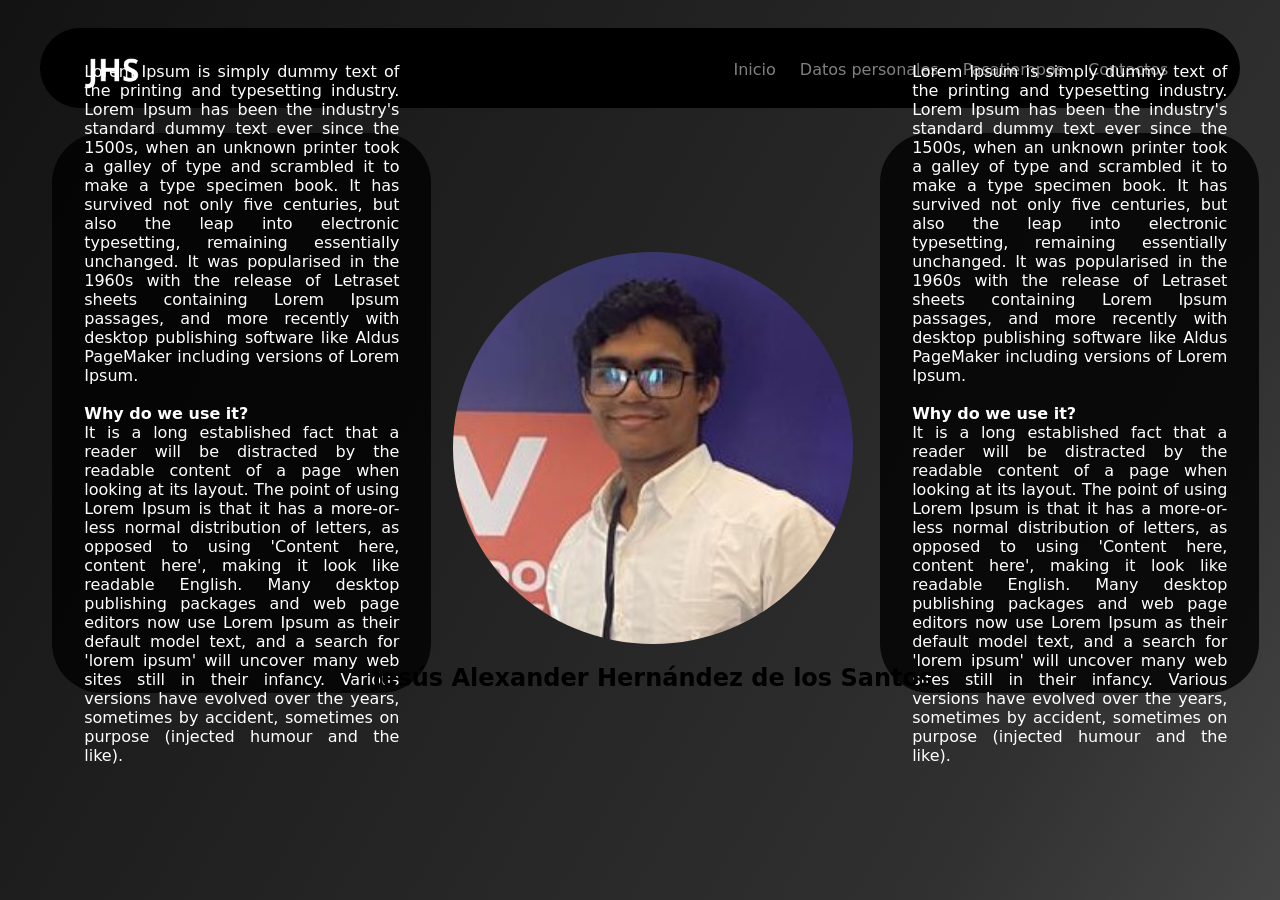
<file: index.html>
<!DOCTYPE html>
<html>
    <head>
        <title>Inicio</title>
        <meta charset="UTF-8">
        <meta name="viewport" content="width=device-width, initial-scale=1.0">
        <link rel="icon" href="logo/JHS.png">
        <link rel="stylesheet" href="css/style.css"/>
        <link rel="stylesheet" href="css/styleI.css"/>
    </head>
    <body class="gradient-background">
        <header id="header">
            <div id="head" class="head">
                <a  href="/" class="a_img">
                    <img id="img_head" class="img_head" src="logo/JHS.png"/>
                    </a>
               <nav>
                <ul id="links_page">
                    </ul>
                </nav>
            </div>
        </header>
        <div class="underHeader">
        <section class="content">
            <div>
                <img id="foto" class="img_foto" src="foto/foto.jpg">
            </div>
            <h1 id="h1">Jesús Alexander Hernández de los Santos</h1>
            </section>

        <aside id="ContentBox" class="box">
            <p id="AsideCont" class="contentAside">
                Lorem Ipsum is simply dummy text of the printing and typesetting industry. Lorem Ipsum has been the industry's standard dummy text ever since the 1500s, 
                when an unknown printer took a galley of type and scrambled it to make a type specimen book. 
                It has survived not only five centuries, but also the leap into electronic typesetting, remaining essentially unchanged. 
                It was popularised in the 1960s with the release of Letraset sheets containing Lorem Ipsum passages, 
                and more recently with desktop publishing software like Aldus PageMaker including versions of Lorem Ipsum.<br/><br/>

                <strong>Why do we use it?</strong><br/>
                It is a long established fact that a reader will be distracted by the readable content of a page when looking at its layout. 
                The point of using Lorem Ipsum is that it has a more-or-less normal distribution of letters, as opposed to using 'Content here, content here', 
                making it look like readable English. Many desktop publishing packages and web page editors now use Lorem Ipsum as their default model text, and a search for 
                'lorem ipsum' will uncover many web sites still in their infancy. Various versions have evolved over the years, sometimes by accident, sometimes on purpose 
                (injected humour and the like).
                </p>
            </aside>
                <aside id="ContentBox1" class="box1">
                    <p id="AsideCont" class="contentAside">
                        Lorem Ipsum is simply dummy text of the printing and typesetting industry. Lorem Ipsum has been the industry's standard dummy text ever since the 1500s, 
                        when an unknown printer took a galley of type and scrambled it to make a type specimen book. 
                        It has survived not only five centuries, but also the leap into electronic typesetting, remaining essentially unchanged. 
                        It was popularised in the 1960s with the release of Letraset sheets containing Lorem Ipsum passages, 
                        and more recently with desktop publishing software like Aldus PageMaker including versions of Lorem Ipsum.<br/><br/>
        
                        <strong>Why do we use it?</strong><br/>
                        It is a long established fact that a reader will be distracted by the readable content of a page when looking at its layout. 
                        The point of using Lorem Ipsum is that it has a more-or-less normal distribution of letters, as opposed to using 'Content here, content here', 
                        making it look like readable English. Many desktop publishing packages and web page editors now use Lorem Ipsum as their default model text, and a search for 
                        'lorem ipsum' will uncover many web sites still in their infancy. Various versions have evolved over the years, sometimes by accident, sometimes on purpose 
                        (injected humour and the like).
                        </p>
                    </aside>
                <div>

        <script src="scripts/script.js"></script>
        <script src="scripts/script_I.js"></script>
        </body>
</html>
</file>
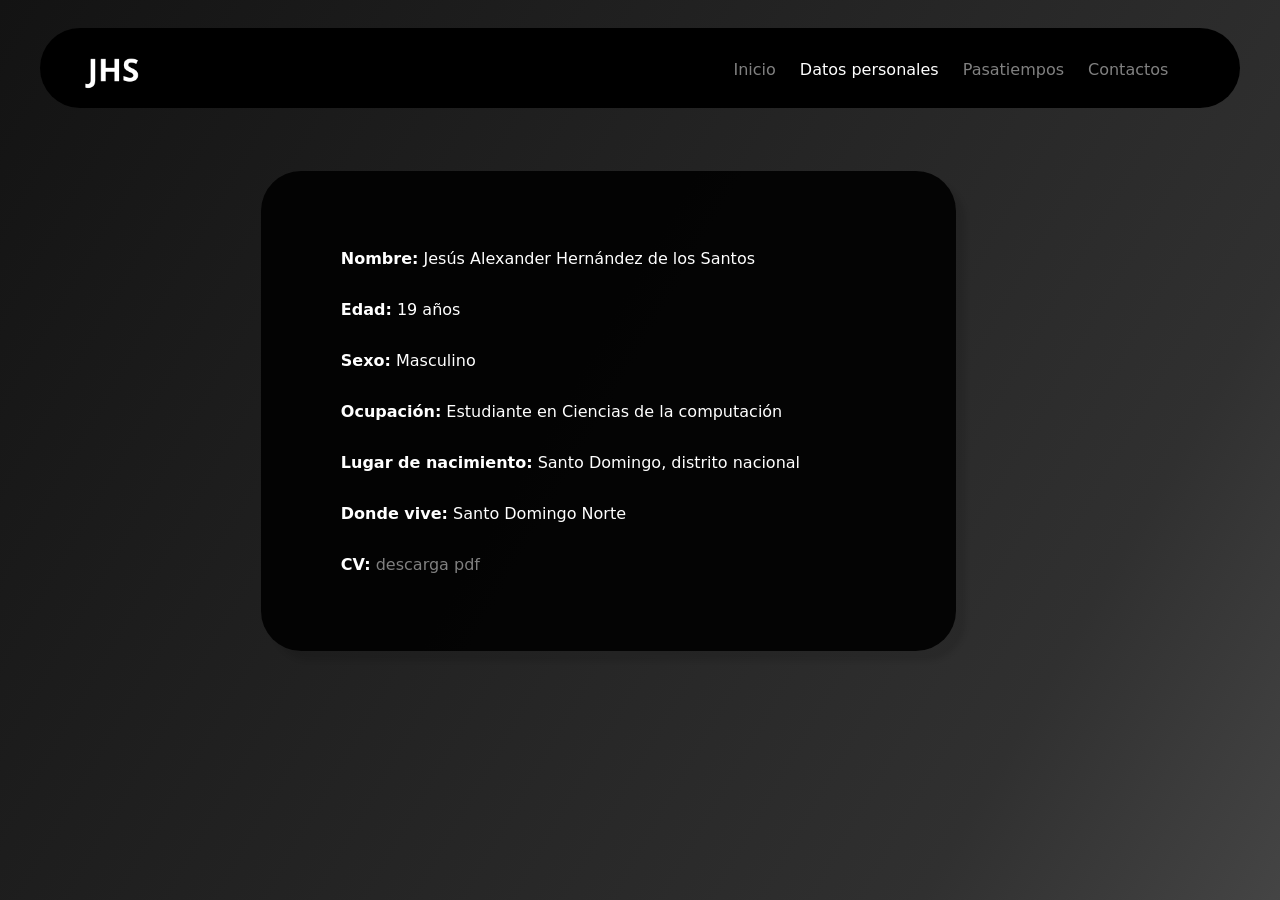
<file: Datos_personales.html>
<!DOCTYPE html>
<html>
    <head>
        <title>Datos personales</title>
        <meta charset="UTF-8">
        <meta name="viewport" content="width=device-width, initial-scale=1.0">
        <link rel="icon" href="logo/JHS.png">
        <link rel="stylesheet" href="css/style.css"/>
        <link rel="stylesheet" href="css/styleDP.css"/>
        </head>
        <body>
            <header id="header">
                <div id="head" class="head">
                    <a  href="/" class="a_img">
                    <img id="img_head" class="img_head" src="logo/JHS.png"/>
                    </a>
                   <nav>
                    <ul id="links_page">
                        </ul>
                    </nav>
                </div>
            </header>
            <section id="mainContent">
                <div class="info">
                    <p><strong>Nombre:</strong> Jesús Alexander Hernández de los Santos</p>
                    <p><strong>Edad:</strong> 19 años </p>
                    <p><strong>Sexo:</strong> Masculino </p>
                    <p><strong>Ocupación:</strong> Estudiante en Ciencias de la computación </p>
                    <p><strong>Lugar de nacimiento:</strong> Santo Domingo, distrito nacional </p>
                    <p><strong>Donde vive:</strong> Santo Domingo Norte</p>
                    <p><strong>CV:</strong><a id="a_link" class="a_link" href="descarga/Jesús Hernández resumé.pdf" download> descarga pdf </a></p>
                </div>
            </section>
            <script src="scripts/script.js"></script>
            <script src="scripts/script_DP.js"></script>
            </body>
    </html>
</file>
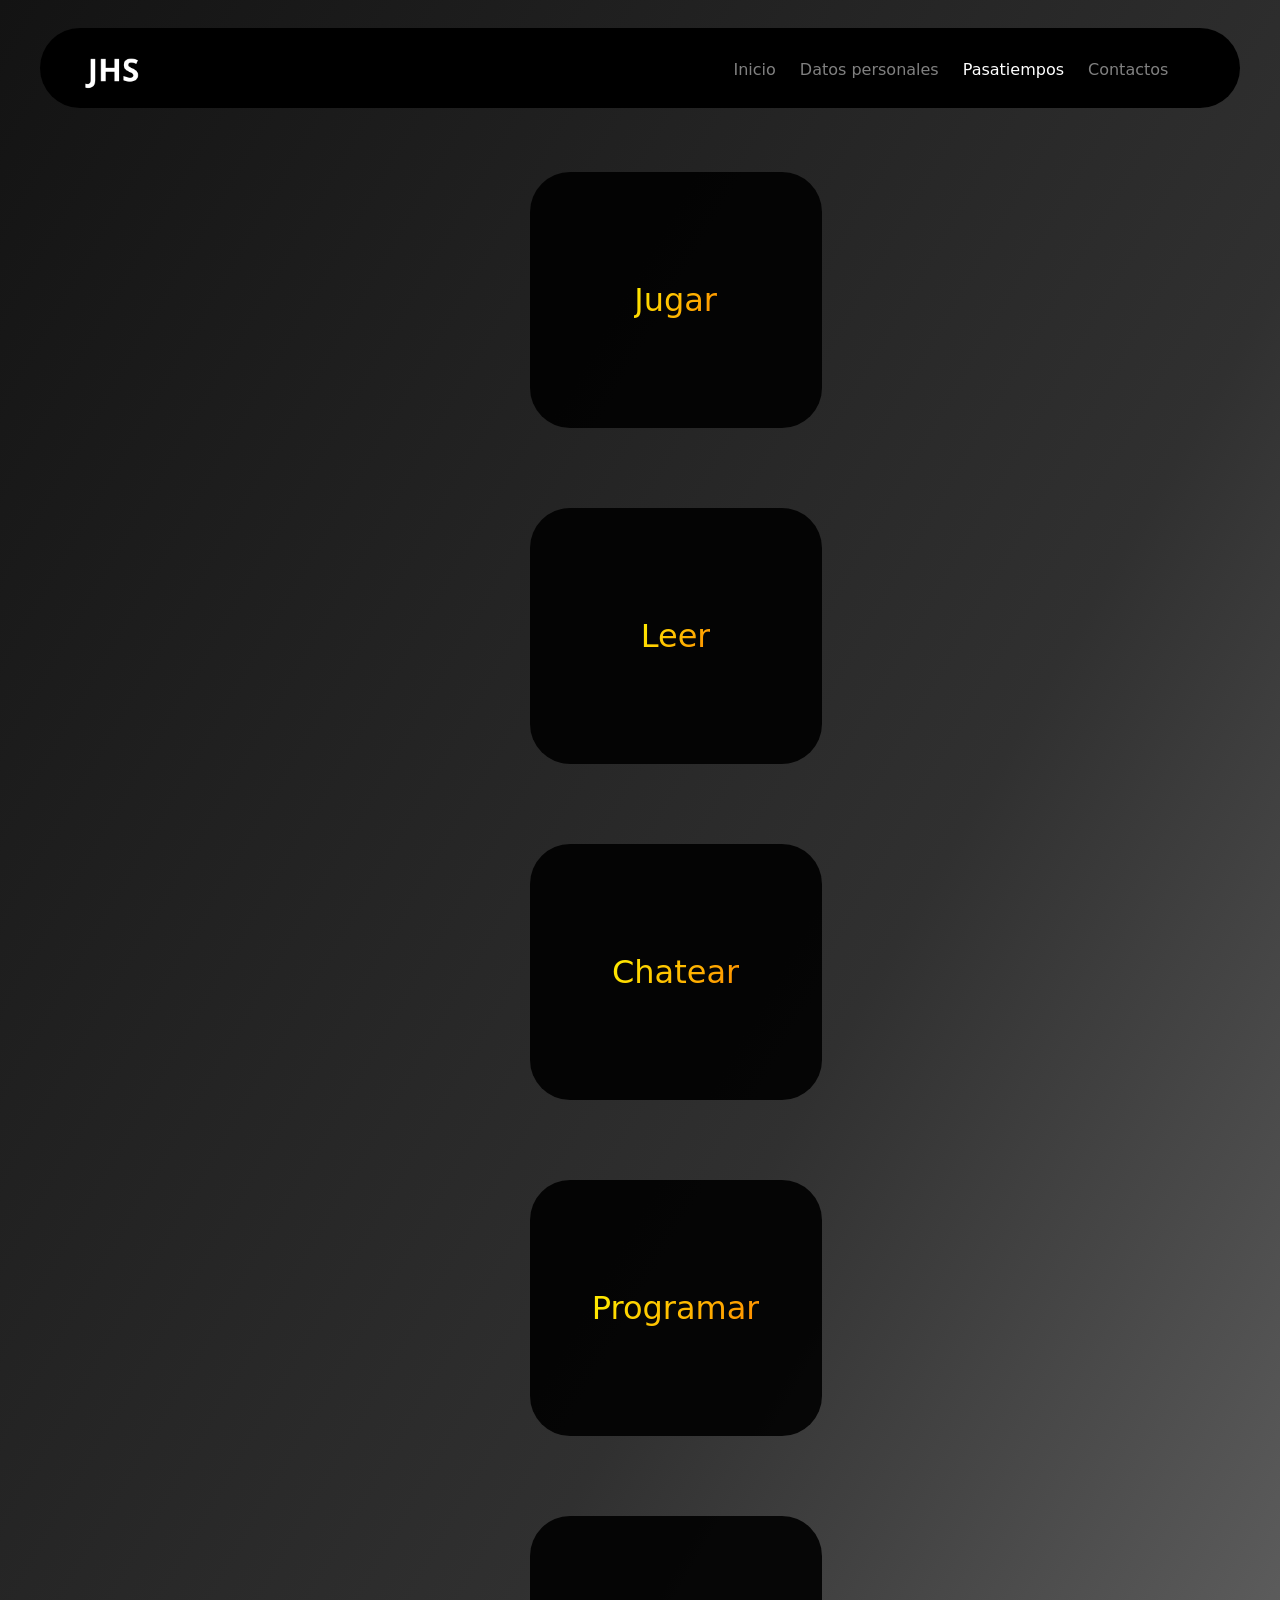
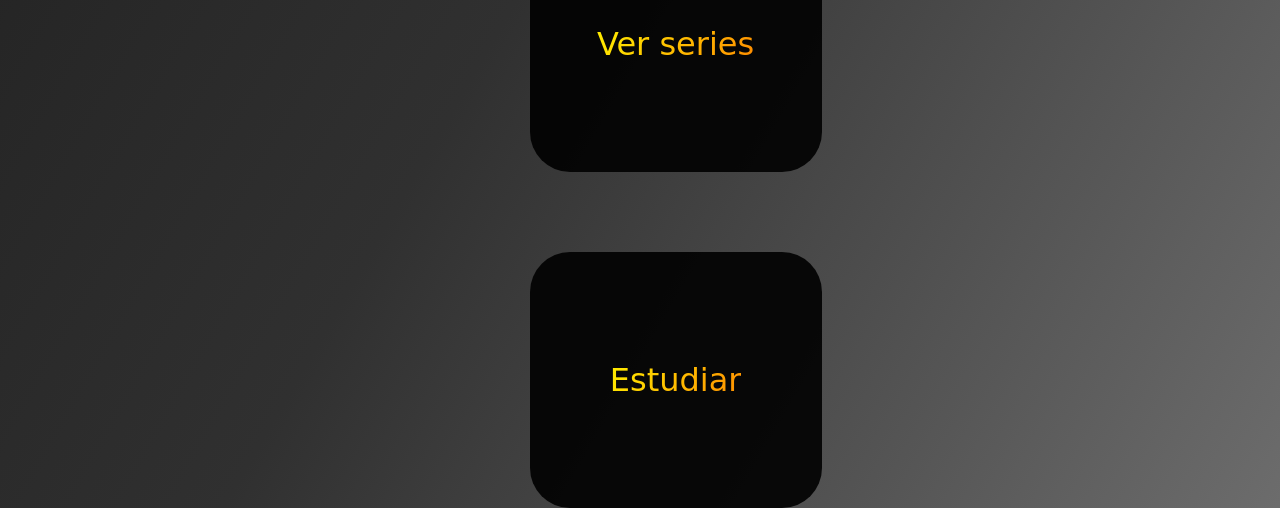
<file: Pasatiempos.html>
<!DOCTYPE html>
<html>
    <head>
        <title>Pasatiempos</title>
        <meta charset="UTF-8">
        <meta name="viewport" content="width=device-width, initial-scale=1.0">
        <link rel="icon" href="logo/JHS.png">
        <link rel="stylesheet" href="css/style.css"/>
        <link rel="stylesheet" href="css/stylePT.css"/>
        </head>
        <body>
            <header id="header">
                <div id="head" class="head">
                    <a  href="/" class="a_img">
                    <img id="img_head" class="img_head" src="logo/JHS.png"/>
                    </a>
                   <nav>
                    <ul id="links_page">
                        </ul>
                    </nav>
                </div>
            </header>
            <section id="ContentBody">
            </section>
            <script src="scripts/script.js"></script>
            <script src="scripts/script_pt.js"></script>
            </body>
    </html>
</file>
<file: css/style.css>
body {
    background: linear-gradient(300deg, #ffffff, #828282, #303030, #131313);
    background-size: 240% 240%;
    animation: gradient-animation 24s ease infinite;
    background-repeat: no-repeat;
    background-attachment: fixed;
    font-family:system-ui, -apple-system, BlinkMacSystemFont, 'Segoe UI', Roboto, Oxygen, Ubuntu, Cantarell, 'Open Sans', 'Helvetica Neue', sans-serif;
  }
  
  @keyframes gradient-animation {
    0% {
      background-position: 0% 50%;
    }
    50% {
      background-position: 100% 50%;
    }
    100% {
      background-position: 0% 50%;
    }
  }


#header{
    display: flex;
    align-content: center;
    justify-content: center;
}
.head{
    display: flex;
    justify-content: space-between;
    align-content: center;
    margin-top: 20px;
    background-color: black;
    height: 5rem;
    width: 95%;
    border-radius: 40px;
}
#links_page{
    display: flex;
    flex-direction: row;
    align-content: center;
    justify-content: end;
    width: 100%;
    height: auto;
    padding-top: 1em ;
    margin-right: 3rem;
    list-style-type: none;
}

.li_style{
    width: auto;
    height: 1em;
    margin-right: 1.5em;
    transition: all 0.3s ease;
}

.li_color{
    color: gray;
}

.li_mod{
    color: white;
}

nav{
    display: flex;
    justify-content: center;
    align-content: center;
    width: 75%;
}

.img_head{
    width: 83px;
    height: auto;
    margin-left: 2em;
}

.a_text{
    text-decoration: none;
}
.a_img{
    width: 20px
}
</file>
<file: css/styleI.css>
.underHeader{
  display: flex;
  justify-content: space-evenly;
  align-items: center;
  flex-direction: row;
  flex-wrap: nowrap;
  width: 100%;
  height: auto;
}

.content{
    display: flex;
    flex-direction: column;
    justify-content: center;
    align-items: center;
    position: absolute;
    width: 50%;
    height: auto;
    top: 28%;
    left: 26%;
}

.img_foto{
    width: 400px;
    display: flex;
    justify-self: center;
    align-self: center;
    height: auto;
    object-fit: cover;
    border-radius: 50%;
    transition: all 0.8s ease;
}

.imgBig{
  scale: 1.2;
}

#h1{
  transition: all 0.8s ease;
}

.h1{
  margin-top: 2em;
}

.box{
  display: flex;
  justify-self: start;
  align-self: center;
  justify-content: center;
  align-items: center;
  width: 30%;
  height: 35em;
  background-color: rgb(0, 0, 0, 0.8);
  margin-top: 2%;
  margin-left: 3%;
  border-radius: 50px;
}

.contentAside{
  justify-content: center;
  text-align: justify;
  margin: 2em;
  color: white;
}

.box1{
  display: flex;
  justify-self: end;
  align-self: center;
  align-items: center;
  width: 30%;
  height: 35em;
  background-color: rgb(0, 0, 0, 0.8);
  margin-top: 2%;
  margin-left: 35%;
  border-radius: 50px;
}
</file>
<file: css/styleDP.css>
#mainContent{
    display: flex;
    justify-content: start;
    align-content:center;
    margin-left: 20%;
    margin-top: 5%;
    background-color: rgba(0, 0, 0, 0.9);
    width: 55%;
    height: 30em;
    border-radius: 40px;
    color: white;
    box-shadow: 10px 10px 5px 0 rgb(0, 0, 0, 0.1);
}

.info{
    display: flex;
    justify-content: center;
    flex-direction: column;
    margin: 5em
}

.a_link{
    color: gray;
    text-decoration: none;
    transition: all 0.2s ease;
}

.a_link_mod{
    color: white;
}
</file>
<file: css/stylePT.css>
#ContentBody{
    display: flex;
    justify-content: center;
    align-items: center;
    flex-direction: row;
    flex-wrap: wrap;
    width: 55%;
    height: 60em;
    margin-left: 20em;
    margin-top: 4em;
    margin-bottom: 2.5em;
}

.card{
    display: flex;
    justify-content: center;
    align-items: center;
    flex-direction: column;
    font-size: 200%;
    width: 42%;
    height: 8em;
    background-color: rgb(0, 0, 0, 0.9);
    border-radius: 40px;
    margin-right: 1em;
    margin-left: 1em;
    margin-bottom: 2.5em;
    cursor: default;
    transition: all 0.5s ease;
}

.gradientText{
    background: linear-gradient(300deg,#ff0000,#ff9800,#ffee00);
    background-size: 180% 180%;
    animation: gradient-animation 18s ease infinite;
    background-clip: text;
    -webkit-text-fill-color: transparent;
}

.textDefault{
  position: absolute;
  scale: 1;
  transition: all 0.5s ease;
}
  
  @keyframes gradient-animation {
    0% {
      background-position: 0% 50%;
    }
    50% {
      background-position: 100% 50%;
    }
    100% {
      background-position: 0% 50%;
    }
  }

.card_big{
    scale: 1.2;
}

.changeText{
  position: absolute;
  margin-top: -3em;
  scale: 0.5;
}

.desDiv{
  color: transparent;
  width: 11.3em;
  height: 0;
  display: flex;
  justify-content: center;
  align-items: start;
  position: relative;
  top: 3.5em;
  border-radius: 0 0 40px 40px;
  transition: all 0.3s ease-in;
}

.desDivMod{
  color:white;
  height: 4em;
  bottom: 2em;
}

.text{
  display: flex;
  align-items: center;
  justify-content: center;
  font-size: small;
  width: 80%;
  text-align: justify;
  opacity: 0;
  transition: all 0.3s ease;
  margin-top: -5em;
  flex-wrap: wrap;
}

.textMod{
  opacity: 1;
}
</file>
